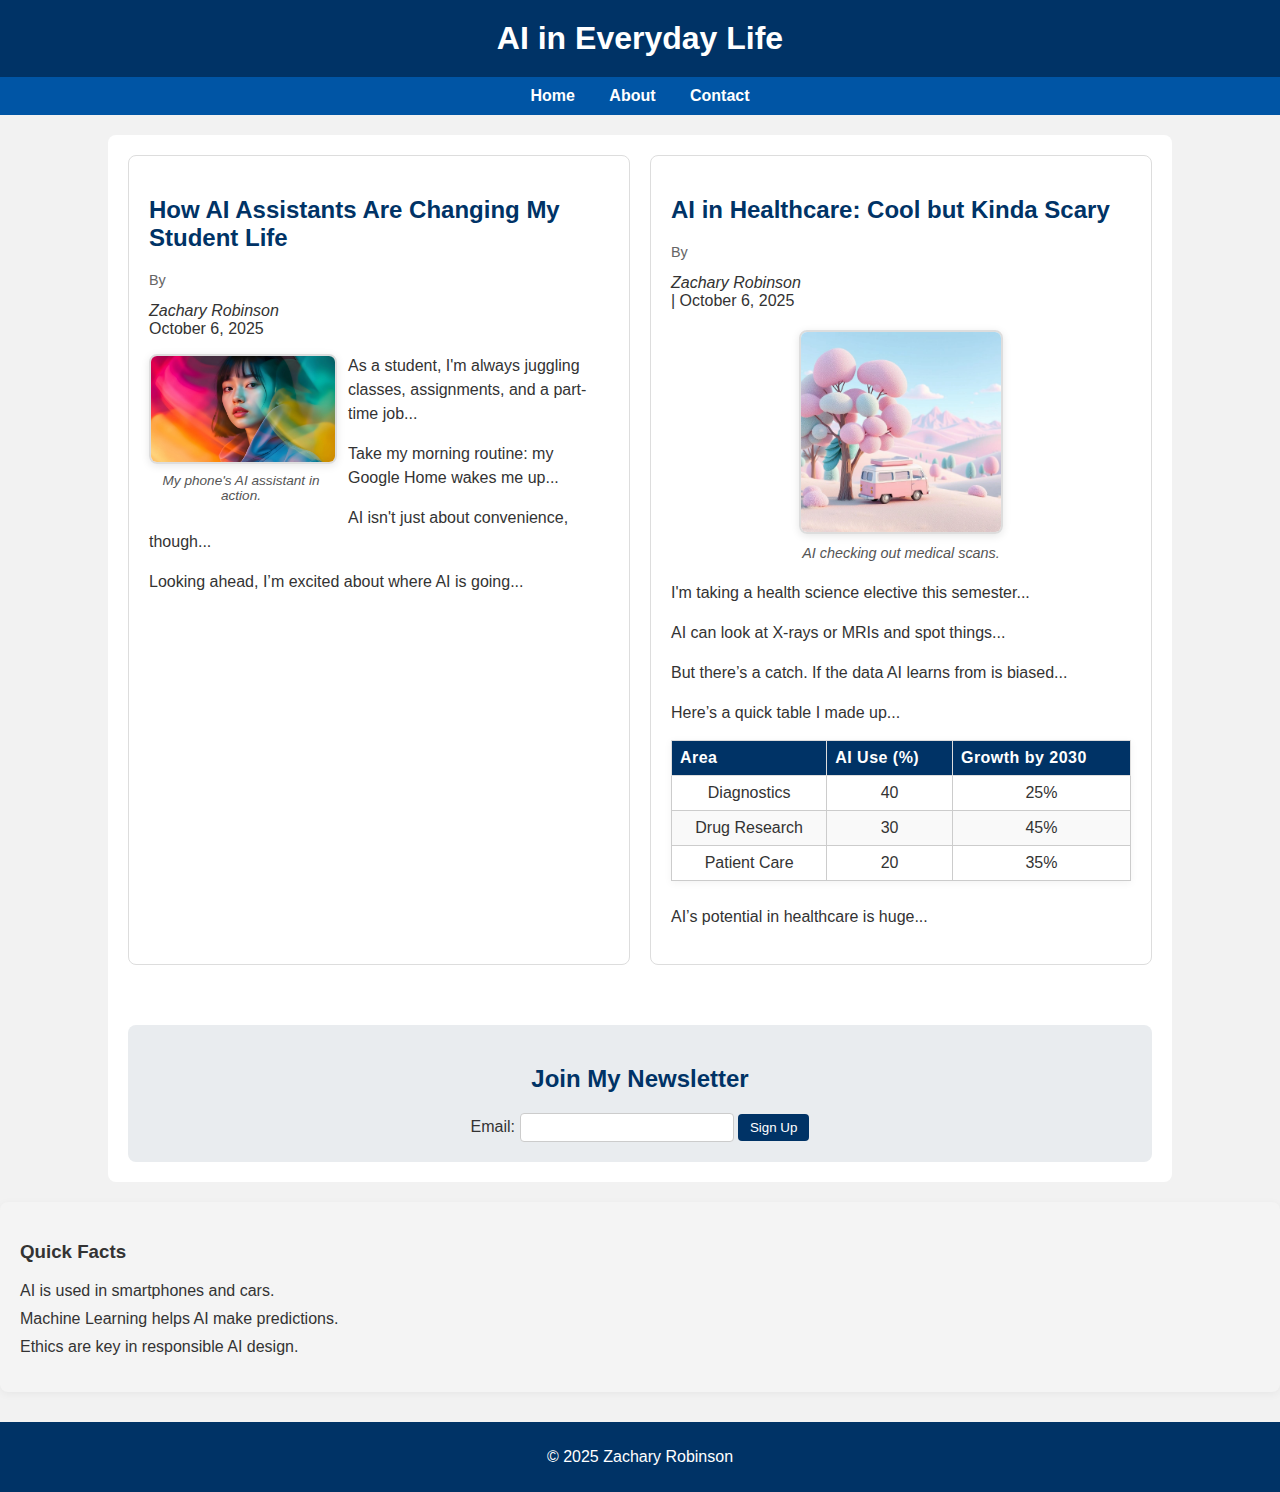
<file: index.html>
<!DOCTYPE html>
<html lang="en">
<head>
    <meta charset="UTF-8">
    <meta name="viewport" content="width=device-width, initial-scale=1.0">
    <link rel="stylesheet" href="style.css">
    <title>AI in Everyday Life Blog</title>
</head>
<body id="body">
    <header id="main-header">
        <h1 id="site-title">AI in Everyday Life</h1>
    </header>

  
    <nav id="nav-bar">
        <ul id="nav-list">
            <li id="nav-home"><a href="index.html" id="home-link">Home</a></li>
            <li id="nav-about"><a href="about.html" id="about-link">About</a></li>
            <li id="nav-contact"><a href="contact.html" id="contact-link">Contact</a></li>
        </ul>
    </nav>

 
    <div id="content-wrapper">
        <main id="main-content">
            <article id="article1" class="article">
                <header id="article1-header">
                    <h2 id="article1-title">How AI Assistants Are Changing My Student Life</h2>
                    <p id="article1-meta">By <address id="author1">Zachary Robinson</address>  
                    <time id="time1" datetime="2025-10-06">October 6, 2025</time></p>
                </header>

                <figure id="fig1">
                    <img id="img1" src="image.png" alt="AI assistant on a phone" width="200">
                    <figcaption id="figcap1">My phone's AI assistant in action.</figcaption>
                </figure>

                <p id="p1">As a student, I'm always juggling classes, assignments, and a part-time job...</p>
                <p id="p2">Take my morning routine: my Google Home wakes me up...</p>
                <p id="p3">AI isn't just about convenience, though...</p>
                <p id="p4">Looking ahead, I’m excited about where AI is going...</p>
            </article>

            <article id="article2" class="article">
                <header id="article2-header">
                    <h2 id="article2-title">AI in Healthcare: Cool but Kinda Scary</h2>
                    <p id="article2-meta">By <address id="author2">Zachary Robinson</address> | 
                    <time id="time2" datetime="2025-10-06">October 6, 2025</time></p>
                </header>

                <figure id="fig2">
                    <img id="img2" src="imagecopy.png" alt="AI analyzing medical scans" width="200">
                    <figcaption id="figcap2">AI checking out medical scans.</figcaption>
                </figure>

                <p id="p5">I'm taking a health science elective this semester...</p>
                <p id="p6">AI can look at X-rays or MRIs and spot things...</p>
                <p id="p7">But there’s a catch. If the data AI learns from is biased...</p>
                <p id="p8">Here’s a quick table I made up...</p>

                <table id="ai-table">
                    <thead>
                        <tr>
                            <th>Area</th>
                            <th>AI Use (%)</th>
                            <th>Growth by 2030</th>
                        </tr>
                    </thead>
                    <tbody>
                        <tr>
                            <td>Diagnostics</td>
                            <td>40</td>
                            <td>25%</td>
                        </tr>
                        <tr>
                            <td>Drug Research</td>
                            <td>30</td>
                            <td>45%</td>
                        </tr>
                        <tr>
                            <td>Patient Care</td>
                            <td>20</td>
                            <td>35%</td>
                        </tr>
                    </tbody>
                </table>

                <p id="p9">AI’s potential in healthcare is huge...</p>
            </article>

            <section id="newsletter">
                <h2 id="newsletter-title">Join My Newsletter</h2>
                <form id="signup-form" name="signup" netlify>
                    <label for="email" id="email-label">Email:</label>
                    <input type="email" id="email" name="email" required>
                    <button type="submit" id="signup-button">Sign Up</button>
                </form>
            </section>
        </main>

     
        <aside id="sidebar">
            <h3>Quick Facts</h3>
            <ul>
                <li>AI is used in smartphones and cars.</li>
                <li>Machine Learning helps AI make predictions.</li>
                <li>Ethics are key in responsible AI design.</li>
            </ul>
        </aside>
    </div>
    <!-- End of Two-Column Layout -->

    <footer id="main-footer">
        <p id="footer-text">&copy; 2025 Zachary Robinson</p>
    </footer>
</body>
</html>
</file>
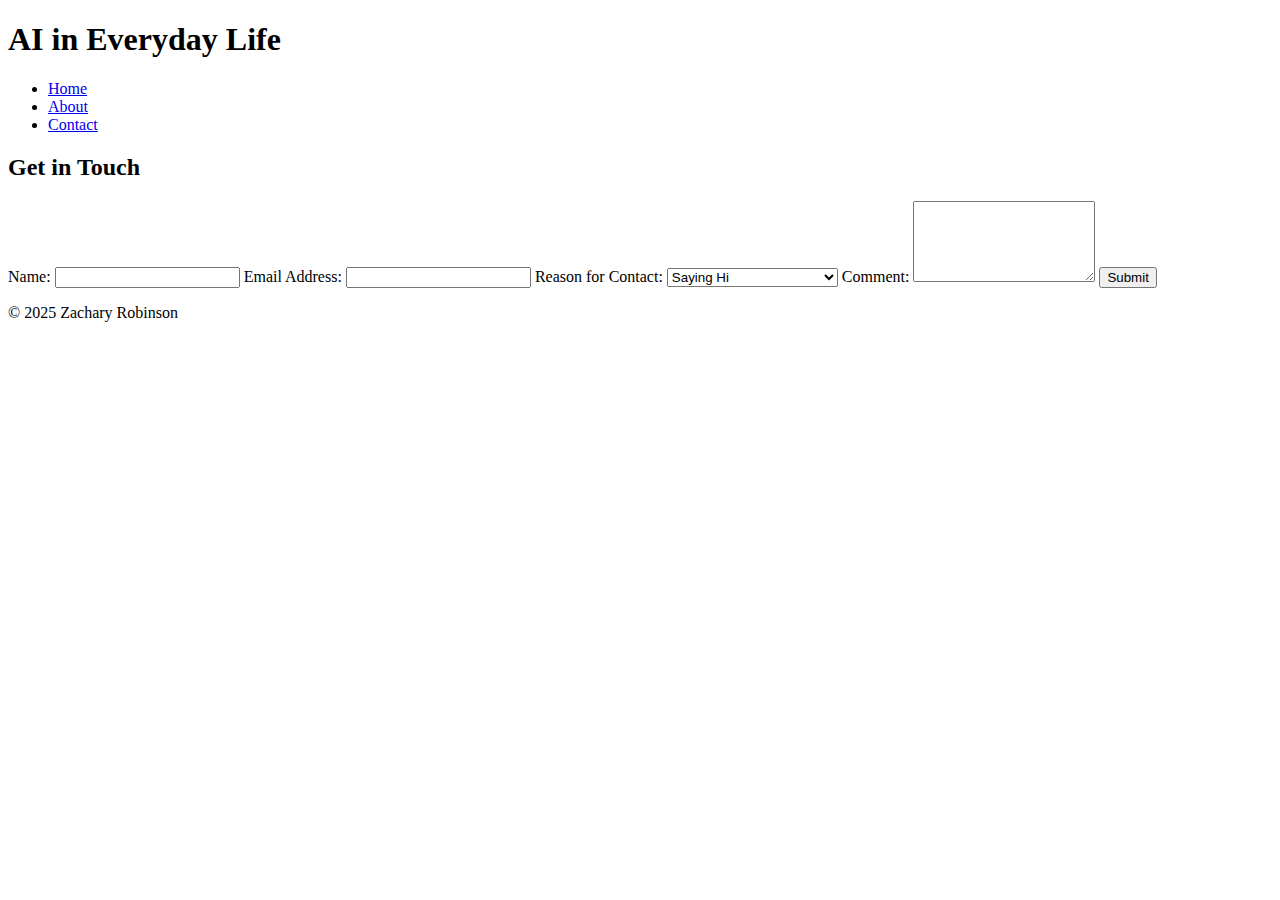
<file: contact.html>
<!DOCTYPE html>
<html lang="en">
<head>
    <meta charset="UTF-8">
    <meta name="viewport" content="width=device-width, initial-scale=1.0">
    <title>Contact Zachary Robinson</title>
</head>
<body>
    <header>
        <h1>AI in Everyday Life</h1>
    </header>
    <nav>
        <ul>
            <li><a href="index.html">Home</a></li>
            <li><a href="about.html">About</a></li>
            <li><a href="contact.html">Contact</a></li>
        </ul>
    </nav>
    <main>
        <section>
            <h2>Get in Touch</h2>
            <form name="contact" netlify>
                <label for="name">Name:</label>
                <input type="text" id="name" name="name" required>
                
                <label for="email">Email Address:</label>
                <input type="email" id="email" name="email" required>
                
                <label for="reason">Reason for Contact:</label>
                <select id="reason" name="reason" required>
                    <option value="saying-hi">Saying Hi</option>
                    <option value="contractor">Looking for a Contractor</option>
                    <option value="interview">Interested in an Interview</option>
                </select>
                
                <label for="comment">Comment:</label>
                <textarea id="comment" name="comment" rows="5" required></textarea>
                
                <button type="submit">Submit</button>
            </form>
        </section>
    </main>
    <footer>
        <p>&copy; 2025 Zachary Robinson</p>
    </footer>
</body>
</html>
</file>
<file: style.css>
/* This is the ID tag */

table {
  width: 100%;
  border-collapse: collapse;
  margin: 1.5em 0;
  font-size: 1em;
  font-family: 'Segoe UI', Tahoma, Geneva, Verdana, sans-serif;
  background-color: #fff;
  box-shadow: 0 2px 8px rgba(0,0,0,0.05);
}

thead {
  background-color: #f4f4f4;
}

table th, table td {
  border: 1px solid #ddd;
  padding: 0.75em 1em;
  text-align: left;
}

table th {
  font-weight: 600;
  color: #333;
  letter-spacing: 0.03em;
}

table tr:nth-child(even) {
  background-color: #fafafa;
}

table tr:hover {
  background-color: #f1f7ff;
  transition: background 0.2s;
}


/* This is the class selector */

#main-header {
    background-color: #000000; /* Green background */
    color: white; /* White text */
    padding: 1em 0; /* Padding for spacing */
    text-align: center; /* Centered text */
    font-family: 'Segoe UI', Tahoma, Geneva, Verdana, sans-serif;
    box-shadow: 0 2px 8px rgba(0,0,0,0.1);
}

/*attribute selectors is the a []*/


a[href="index.html"] {
    color: #4CAF50; /* Green color for links */
    text-decoration: none; /* Remove underline */
    font-weight: bold; /* Bold text */
}

#header1 {
    background-color: #4CAF50; /* Green background */
    color: white; /* White text */
    padding: 1em 0; /* Padding for spacing */
    text-align: center; /* Centered text */
    font-family: 'Segoe UI', Tahoma, Geneva, Verdana, sans-serif;
    box-shadow: 0 2px 8px rgba(0,0,0,0.1);
}

/* This is the ID tag for the figure and its contents */


#fig1 {
    text-align: center; /* Center the figure */
    margin: 1em 0; /* Margin for spacing */
}
#fig1 img {
    border: 2px solid #ddd; /* Light border around the image */
    border-radius: 8px; /* Rounded corners */
    max-width: 100%; /* Responsive image */
    height: auto; /* Maintain aspect ratio */
    box-shadow: 0 2px 8px rgba(0,0,0,0.1); /* Subtle shadow */
}
#fig1 figcaption {
    font-style: italic; /* Italic caption */
    color: #555; /* Dark gray text */
    margin-top: 0.5em; /* Space above caption */
    font-size: 0.9em; /* Slightly smaller text */
}   

#fig2 {
    text-align: center; /* Center the figure */
    margin: 1em 0; /* Margin for spacing */
}
#fig2 img {
    border: 2px solid #ddd; /* Light border around the image */
    border-radius: 8px; /* Rounded corners */
    max-width: 100%; /* Responsive image */
    height: auto; /* Maintain aspect ratio */           
    box-shadow: 0 2px 8px rgba(0,0,0,0.1); /* Subtle shadow */
}
#fig2 figcaption {
    font-style: italic; /* Italic caption */
    color: #555; /* Dark gray text */
    margin-top: 0.5em; /* Space above caption */
    font-size: 0.9em; /* Slightly smaller text */
}

#header3 {
    background-color: #4CAF50; /* Green background */
    color: white; /* White text */
    padding: 1em 0; /* Padding for spacing */
    text-align: center; /* Centered text */
    font-family: 'Segoe UI', Tahoma, Geneva, Verdana, sans-serif;
    box-shadow: 0 2px 8px rgba(0,0,0,0.1);
}

#fig3 {
    text-align: center; /* Center the figure */
    margin: 1em 0; /* Margin for spacing */
}
#fig3 img {
    border: 2px solid #ddd; /* Light border around the image */
    border-radius: 8px; /* Rounded corners */
    max-width: 100%; /* Responsive image */
    height: auto; /* Maintain aspect ratio */           
    box-shadow: 0 2px 8px rgba(0,0,0,0.1); /* Subtle shadow */
}
#fig3 figcaption {
    font-style: italic; /* Italic caption */
    color: #555; /* Dark gray text */
    margin-top: 0.5em; /* Space above caption */
    font-size: 0.9em; /* Slightly smaller text */
}

/* Basic page styling */
#body {
    font-family: Arial, sans-serif;
    background-color: #f2f2f2;
    margin: 0;
    padding: 0;
    color: #333;
}

/* Header */
#main-header {
    background-color: #003366;
    color: white;
    text-align: center;
    padding: 20px;
}
#site-title {
    margin: 0;
}

/* Navigation bar */
#nav-bar {
    background-color: #0055a5;
    text-align: center;
    padding: 10px 0;
}
#nav-list {
    list-style-type: none;
    margin: 0;
    padding: 0;
}
#nav-list li {
    display: inline;
    margin: 0 15px;
}
#nav-list a {
    color: white;
    text-decoration: none;
    font-weight: bold;
}
#nav-list a:hover {
    text-decoration: underline;
}

/* Main content area */
#main-content {
    background-color: white;
    width: 80%;
    margin: 20px auto;
    padding: 20px;
    border-radius: 8px;
}

/* Articles */
.article {
    margin-bottom: 40px;
}
#article1-title, #article2-title {
    color: #003366;
}
#article1-meta, #article2-meta {
    font-size: 0.9em;
    color: #666;
}

/* Figures */
#fig1, #fig2 {
    text-align: center;
    margin: 20px 0;
}
#img1, #img2 {
    border: 2px solid #ccc;
    border-radius: 5px;
}
#figcap1, #figcap2 {
    font-size: 0.9em;
    color: #555;
}

/* Paragraphs */
#p1, #p2, #p3, #p4, #p5, #p6, #p7, #p8, #p9 {
    line-height: 1.5;
    margin-bottom: 15px;
}

/* Table */
#ai-table {
    width: 100%;
    border-collapse: collapse;
    margin-top: 15px;
}
#ai-table th {
    background-color: #003366;
    color: white;
    padding: 8px;
}
#ai-table td {
    border: 1px solid #ccc;
    padding: 8px;
    text-align: center;
}
#ai-table tr:nth-child(even) {
    background-color: #f9f9f9;
}

/* Newsletter section */
#newsletter {
    background-color: #e9ecef;
    padding: 20px;
    border-radius: 8px;
    text-align: center;
}
#newsletter-title {
    color: #003366;
}
#email {
    padding: 6px;
    width: 200px;
    border-radius: 4px;
    border: 1px solid #ccc;
}
#signup-button {
    background-color: #003366;
    color: white;
    border: none;
    padding: 6px 12px;
    border-radius: 4px;
    cursor: pointer;
}
#signup-button:hover {
    background-color: #0055a5;
}

/* Footer */
#main-footer {
    background-color: #003366;
    color: white;
    text-align: center;
    padding: 10px;
    margin-top: 30px;
}

/* === Added Requirements === */

/* 1. Sticky navigation bar */
#nav-bar {
    position: sticky;
    top: 0;
    z-index: 1000;
}

/* 2. Two-column Flexbox layout for main content */
#main-content {
    display: flex;
    flex-wrap: wrap;
    gap: 20px;
}

.article {
    flex: 1 1 45%;
    background-color: #ffffff;
    border: 1px solid #ddd;
    border-radius: 8px;
    padding: 15px;
    box-sizing: border-box;
}

/* Ensure newsletter and other sections take full width */
#newsletter {
    flex: 1 1 100%;
}

/* 3. Left floated image with caption */
#fig1 {
    float: left;
    width: 40%;
    margin: 0 15px 15px 0;
    text-align: center;
}

#fig1 img {
    width: 100%;
    height: auto;
    border-radius: 8px;
}

#fig1 figcaption {
    font-style: italic;
    color: #555;
    font-size: 0.85em;
    margin-top: 5px;
}

/* Clear float after article so layout doesn’t break */
#article1::after {
    content: "";
    display: block;
    clear: both;
}

/* === Shared layout for all pages === */

/* Make sidebar part of global flexbox layout */
#main-content {
    display: flex;
    flex-wrap: wrap;
    gap: 20px;
}


.article, #about-section, #contact-section {
    flex: 3;
    background-color: #fff;
    border-radius: 8px;
    padding: 20px;
}


#sidebar {
    flex: 1;
    background-color: #f4f4f4;
    border-radius: 8px;
    padding: 20px;
    box-shadow: 0 2px 8px rgba(0,0,0,0.05);
}


#sidebar ul {
    list-style-type: none;
    padding-left: 0;
}
#sidebar li {
    margin-bottom: 10px;
}


#nav-bar {
    position: sticky;
    top: 0;
    z-index: 1000;
}


#contact-form {
    display: flex;
    flex-direction: column;
    gap: 12px;
}
.form-row {
    display: flex;
    flex-direction: column;
}
/* Form responsive layout for larger screens */
@media (min-width: 700px) {
    .form-row {
        flex-direction: row;
        justify-content: space-between;
        align-items: center;
    }
    .form-row label {
        flex: 1;
        margin-right: 10px;
    }
    .form-row input,
    .form-row select,
    .form-row textarea {
        flex: 2;
    }

    /* 1️⃣ Make form container wider and centered */
    #contact-form {
        max-width: 700px;
        margin: 0 auto;
    }

    /* 2️⃣ Slightly increase form text size for readability */
    .form-row label {
        font-size: 1.05em;
    }

    /* 3️⃣ Add padding around form inputs */
    .form-row input,
    .form-row select,
    .form-row textarea {
        padding: 8px;
    }
}

/* Sidebar responsive behavior for smaller screens */
@media (max-width: 800px) {
    #main-content {
        flex-direction: column;
    }
    #sidebar {
        order: -1;
    }

    /* 4️⃣ Make images scale properly on small screens */
    img, #fig1 img, #fig2 img, #fig3 img {
        width: 100%;
        height: auto;
    }

    /* 5️⃣ Adjust text size and line spacing for readability */
    body, p, li {
        font-size: 1.1em;
        line-height: 1.6;
    }

    /* 6️⃣ Reduce padding for headers and footer */
    #main-header, #main-footer {
        padding: 10px;
    }

    /* Navigation bar */
    #nav-bar {
        background-color: #0055a5;
        text-align: center;
        padding: 15px 0;
    }

    /* 7️⃣ Stack navigation links vertically for touch screens */
    #nav-list li {
        display: block;
        margin: 8px 0;
    }
}
</file>
